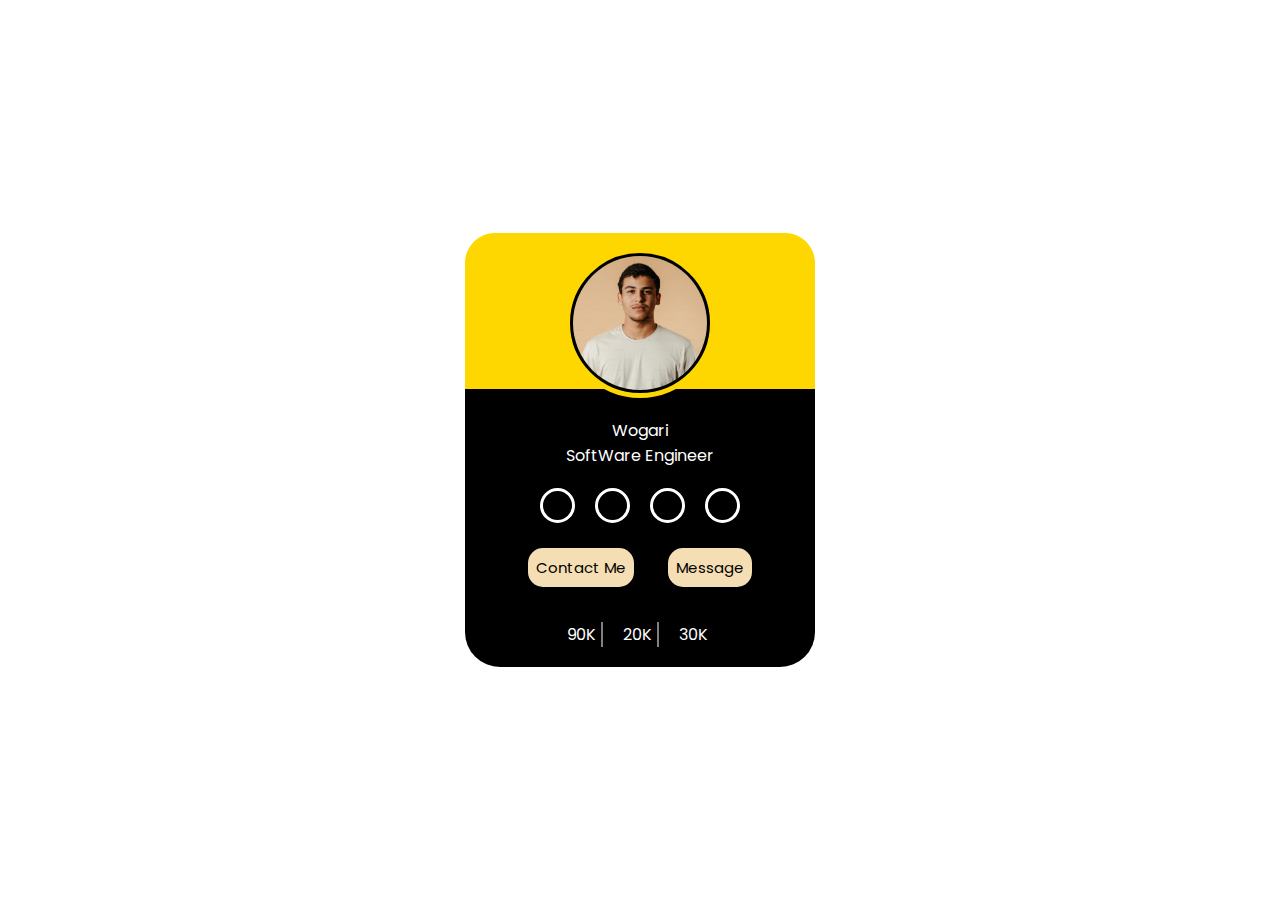
<file: pofile/1myindex.html>
<!DOCTYPE html>
<html>
    <html>
        <head>
            <meta charset="uft-8">
            <meta name="viewport" content="device=device">
            <title>MY Personal Card</title>
            <link rel="stylesheet" href="./1m-style.css">

            <!--Google font poppins-->
        <link rel="preconnect" href="https://fonts.googleapis.com">
        <link rel="preconnect" href="https://fonts.gstatic.com" crossorigin>
        <link href="https://fonts.googleapis.com/css2?family=Poppins:ital,wght@0,100;0,200;0,300;0,400;0,500;0,600;0,700;0,800;0,900;1,100;1,200;1,300;1,400;1,500;1,600;1,700;1,800;1,900&display=swap" rel="stylesheet">

        <!--icon link-->
        <link href='https://cdn.boxicons.com/fonts/basic/boxicons.min.css' rel='stylesheet'>
        <link href='https://cdn.boxicons.com/fonts/brands/boxicons-brands.min.css' rel='stylesheet'>
        </head>
        <body>
            <div class="profile_body">
                <div class="image-body">
                    <img src="./image.jpg" alt="ProfileImage" class="image">
                </div>
                <div class="first-text">
                    <span class="name">Wogari</span>
                    <span class="work">SoftWare Engineer</span>
                </div>
                <div class="social_media">
                    <a href="#" class="media">
                      <i class='bxl  bx-facebook' ></i> 
                    </a>
                    <a href="#"  class="media">
                      <i class='bxl  bx-twitter'  ></i> 
                    </a>
                    <a href="#"  class="media">
                       <i class='bxl  bx-youtube'  ></i> 
                    </a>
                    <a href="#"  class="media">
                       <i class='bxl  bx-instagram-alt'  ></i> 
                    </a>

                </div>
                <div class="buttons">
                    <button class="button">Contact Me</button>
                    <button class="button">Message</button>
                </div>
                <div class="statics">
                    <div class="data">
                    <i class='bx  bx-heart'  ></i> 
                    <span class="number">90K</span>
                </div>
                 <div class="data">
                    <i class='bx  bx-message-circle'  ></i> 
                    <span class="number">20K</span>
                </div>
                 <div class="data">
                   <i class='bx  bx-share'  ></i> 
                    <span class="number">30K</span>
                </div>

            </div>
        </body>
    </html>
</html>
</file>
<file: pofile/1m-style.css>
*{
    margin: 0;
    padding: 0;
    box-sizing: border-box;
    font-family: "Poppins", sans-serif;
}

body{
    display: flex;
    height: 100vh;
    align-items: center;
    justify-content: center;
    

}
.profile_body{
    display:flex;
    align-items: center;
    justify-content: center;
    flex-direction: column;
    width: 350px;
    background-color: black;
    border-radius: 35px;
    position: relative;


}
.profile_body::before{
    content: "";
    height: 36%;
    width: 100%;
    position: absolute;
    background-color: gold;
    border-top-left-radius: 30px;
    border-top-right-radius: 30px;

    top:0;
}

.image-body{
    position: relative;
    display: flex;
    align-items: center;
    border-radius: 50%;
    width:150px;
    height: 150px;
    margin-top: 15px;
}
.image-body .image{
    
    border-radius: 50%;
    height: 100%;
    width:100%;
    object-fit: cover;
    border:5px solid gold;
    padding: 3px;
        background-color: black;



}
.first-text{
    display: flex;
    flex-direction: column;
    align-items: center;
    color:white;
    margin-top: 20px;
}
.social_media{
    display: flex;
    margin-top: 10px;
    align-items: center;
    justify-content: center;

    

}
.media{
    display: flex;
    margin:10px;
    border:3px solid white;
    width:35px;
    height: 35px;
    border-radius: 50%;
    align-items: center;
    justify-content: center;
    text-decoration: none;


}
i{
    color:wheat;
    text-decoration: none;
}
.buttons .button{
    background-color: wheat;
    color:black;
    border-radius: 15px;
    margin: 15px;
    border: none;
    font-size: 15px;
    padding:8px;
    cursor: pointer;


}
.buttons .button:hover{
    font-size: 20px;
    transition: all 0.2s ease;
}

.statics{
    display:flex;
    align-items: center;
    justify-content: center;
    color:white;
    margin: 10px;
}
.data{
    margin: 10px;
    border-right: 2px solid gray ;
}
.data i{
    color:white;
}
.data span{
    padding-right: 5px;
}
.statics :last-child{
    border: none;
}
</file>
